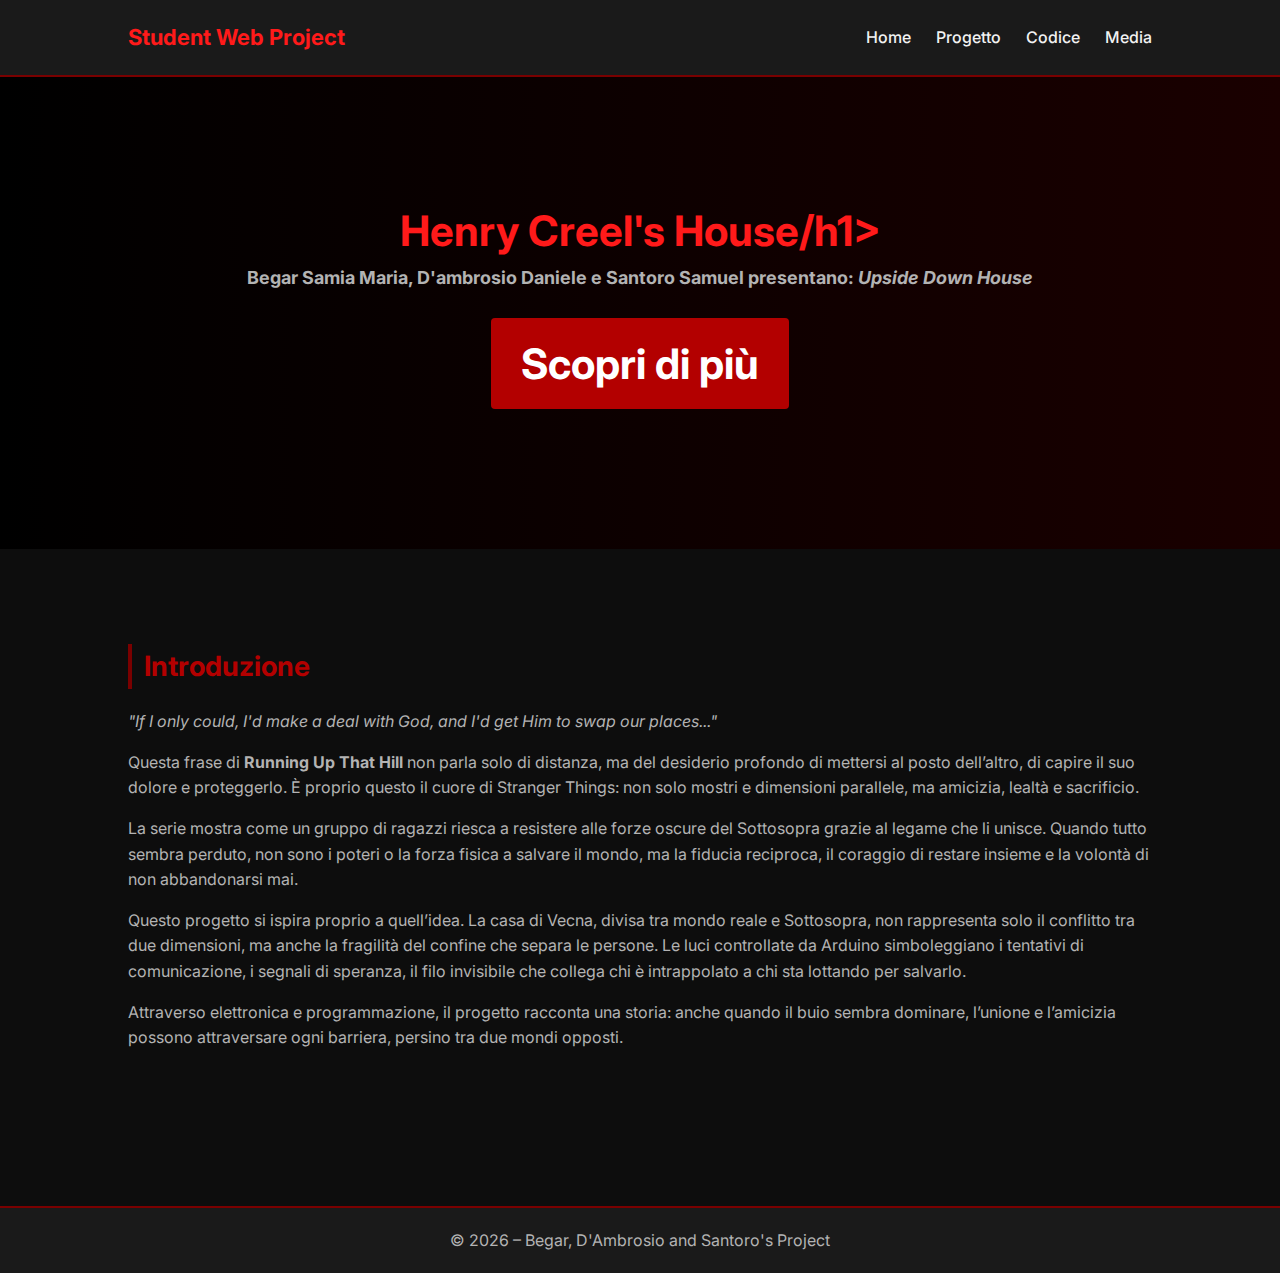
<file: index.html>
<!DOCTYPE html>
<html lang="it">
<head>
<meta charset="UTF-8">
<meta name="viewport" content="width=device-width, initial-scale=1.0">
<title>Home - Student Web Project</title>
<link rel="stylesheet" href="style.css">
<link href="https://fonts.googleapis.com/css2?family=Inter:wght@300;500;700&display=swap" rel="stylesheet">
</head>
<body>

<header class="navbar">
<div class="logo">Student Web Project</div>
<nav class="nav-links">
<a href="index.html">Home</a>
<a href="progetto.html">Progetto</a>
<a href="codice.html">Codice</a>
<a href="media.html">Media</a>
</nav>
</header>

<section class="hero">
<h1>Henry Creel's House/h1>
<p>Begar Samia Maria, D'ambrosio Daniele e Santoro Samuel presentano: <i> Upside Down House </i></p>
<a href="progetto.html" class="btn">Scopri di più</a>
</section>

<section class="section">
<p><h2>Introduzione</h2>

<p><em>"If I only could, I'd make a deal with God, and I'd get Him to swap our places..."</em></p>

<p>
Questa frase di <strong>Running Up That Hill</strong> non parla solo di distanza,
ma del desiderio profondo di mettersi al posto dell’altro,
di capire il suo dolore e proteggerlo.
È proprio questo il cuore di Stranger Things:
non solo mostri e dimensioni parallele,
ma amicizia, lealtà e sacrificio.
</p>

<p>
La serie mostra come un gruppo di ragazzi riesca a resistere
alle forze oscure del Sottosopra grazie al legame che li unisce.
Quando tutto sembra perduto,
non sono i poteri o la forza fisica a salvare il mondo,
ma la fiducia reciproca,
il coraggio di restare insieme
e la volontà di non abbandonarsi mai.
</p>

<p>
Questo progetto si ispira proprio a quell’idea.
La casa di Vecna, divisa tra mondo reale e Sottosopra,
non rappresenta solo il conflitto tra due dimensioni,
ma anche la fragilità del confine che separa le persone.
Le luci controllate da Arduino simboleggiano i tentativi di comunicazione,
i segnali di speranza,
il filo invisibile che collega chi è intrappolato
a chi sta lottando per salvarlo.
</p>

<p>
Attraverso elettronica e programmazione,
il progetto racconta una storia:
anche quando il buio sembra dominare,
l’unione e l’amicizia possono attraversare ogni barriera,
persino tra due mondi opposti.
</p></section>

<footer>
<p>© 2026 – Begar, D'Ambrosio and Santoro's Project</p>
</footer>

</body>
</html>
</file>
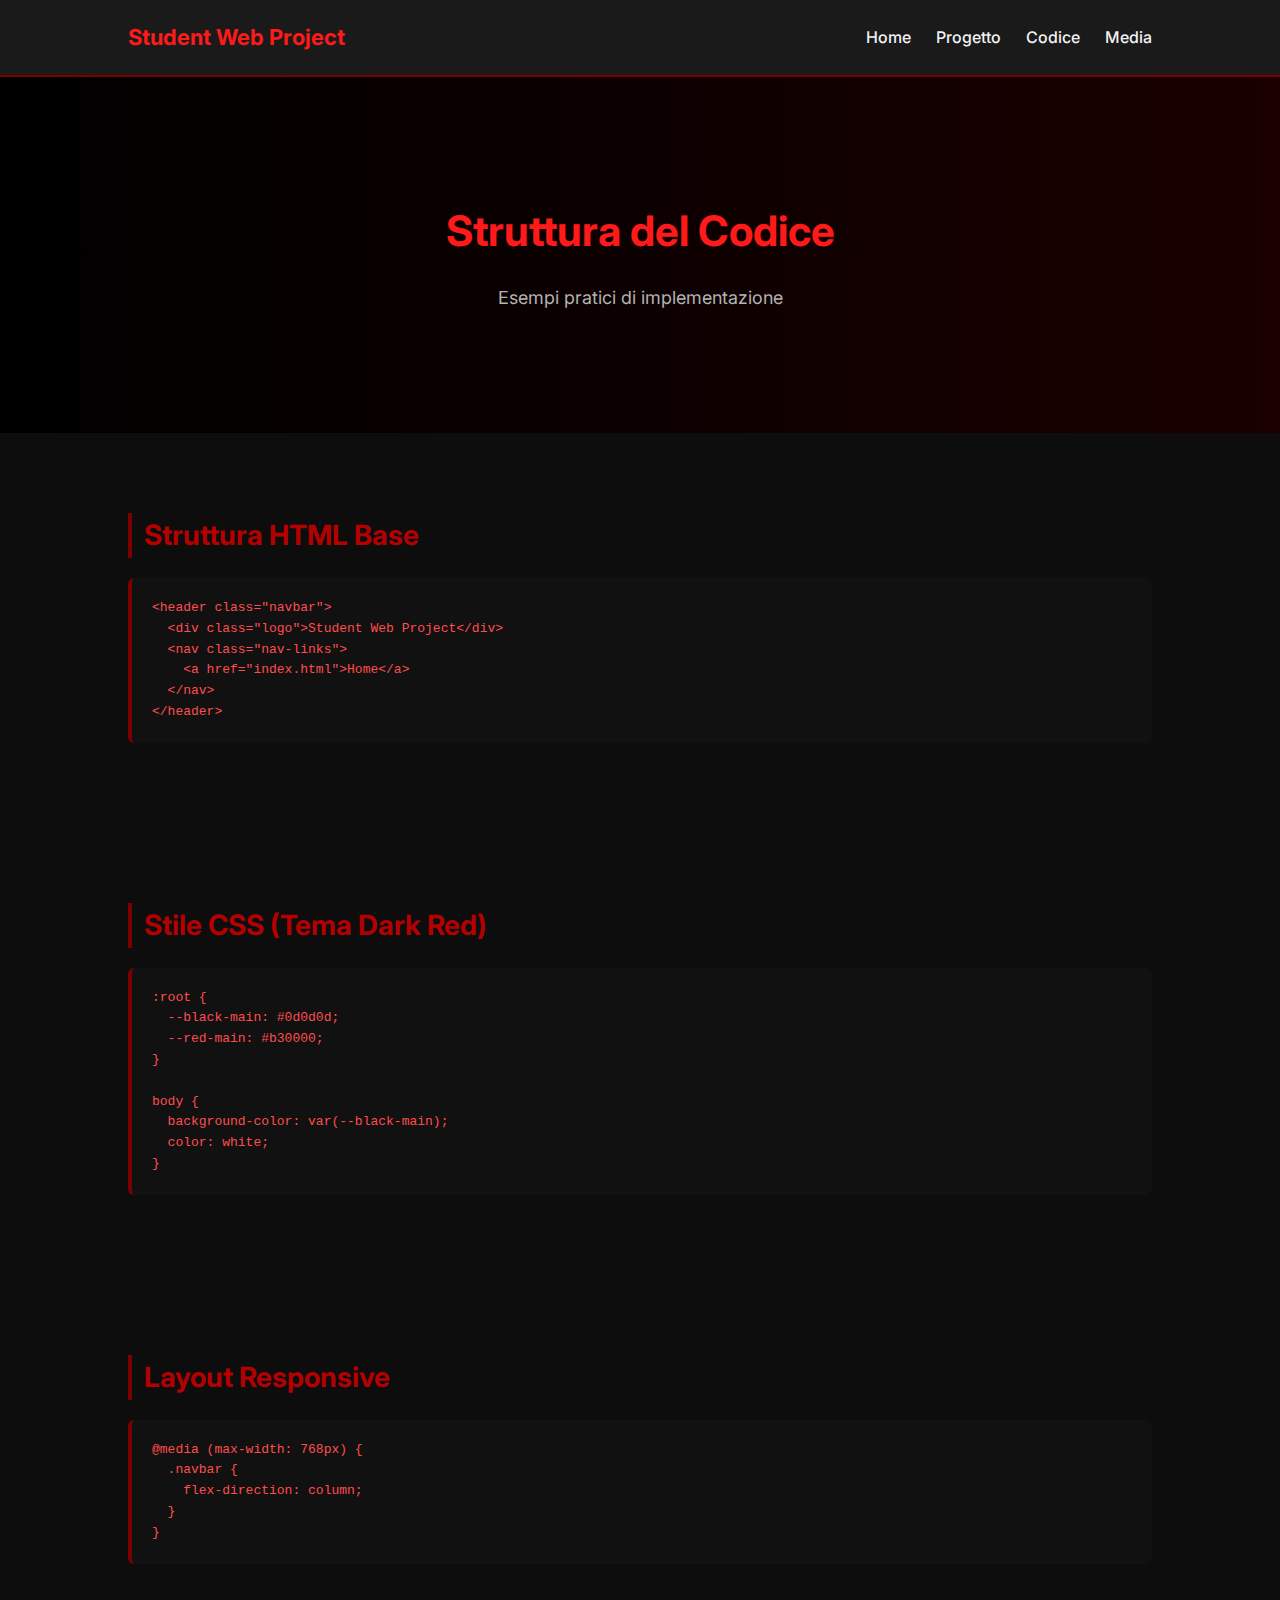
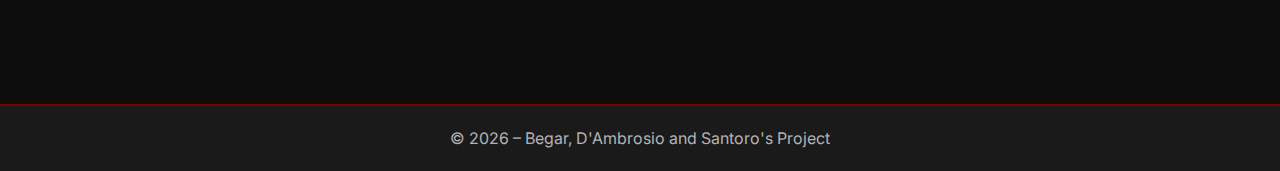
<file: codice.html>
<!DOCTYPE html>
<html lang="it">
<head>
<meta charset="UTF-8">
<meta name="viewport" content="width=device-width, initial-scale=1.0">
<title>Codice - Student Web Project</title>
<link rel="stylesheet" href="style.css">
<link href="https://fonts.googleapis.com/css2?family=Inter:wght@300;500;700&display=swap" rel="stylesheet">
</head>
<body>

<header class="navbar">
<div class="logo">Student Web Project</div>
<nav class="nav-links">
<a href="index.html">Home</a>
<a href="progetto.html">Progetto</a>
<a href="codice.html">Codice</a>
<a href="media.html">Media</a>
</nav>
</header>

<section class="hero">
<h1>Struttura del Codice</h1>
<p>Esempi pratici di implementazione</p>
</section>

<section class="section">
<h2>Struttura HTML Base</h2>
<div class="code-box">
<pre>
&lt;header class="navbar"&gt;
  &lt;div class="logo"&gt;Student Web Project&lt;/div&gt;
  &lt;nav class="nav-links"&gt;
    &lt;a href="index.html"&gt;Home&lt;/a&gt;
  &lt;/nav&gt;
&lt;/header&gt;
</pre>
</div>
</section>

<section class="section">
<h2>Stile CSS (Tema Dark Red)</h2>
<div class="code-box">
<pre>
:root {
  --black-main: #0d0d0d;
  --red-main: #b30000;
}

body {
  background-color: var(--black-main);
  color: white;
}
</pre>
</div>
</section>

<section class="section">
<h2>Layout Responsive</h2>
<div class="code-box">
<pre>
@media (max-width: 768px) {
  .navbar {
    flex-direction: column;
  }
}
</pre>
</div>
</section>

<footer>
<p>© 2026 – Begar, D'Ambrosio and Santoro's Project</p>
</footer>

</body>
</html>
</file>
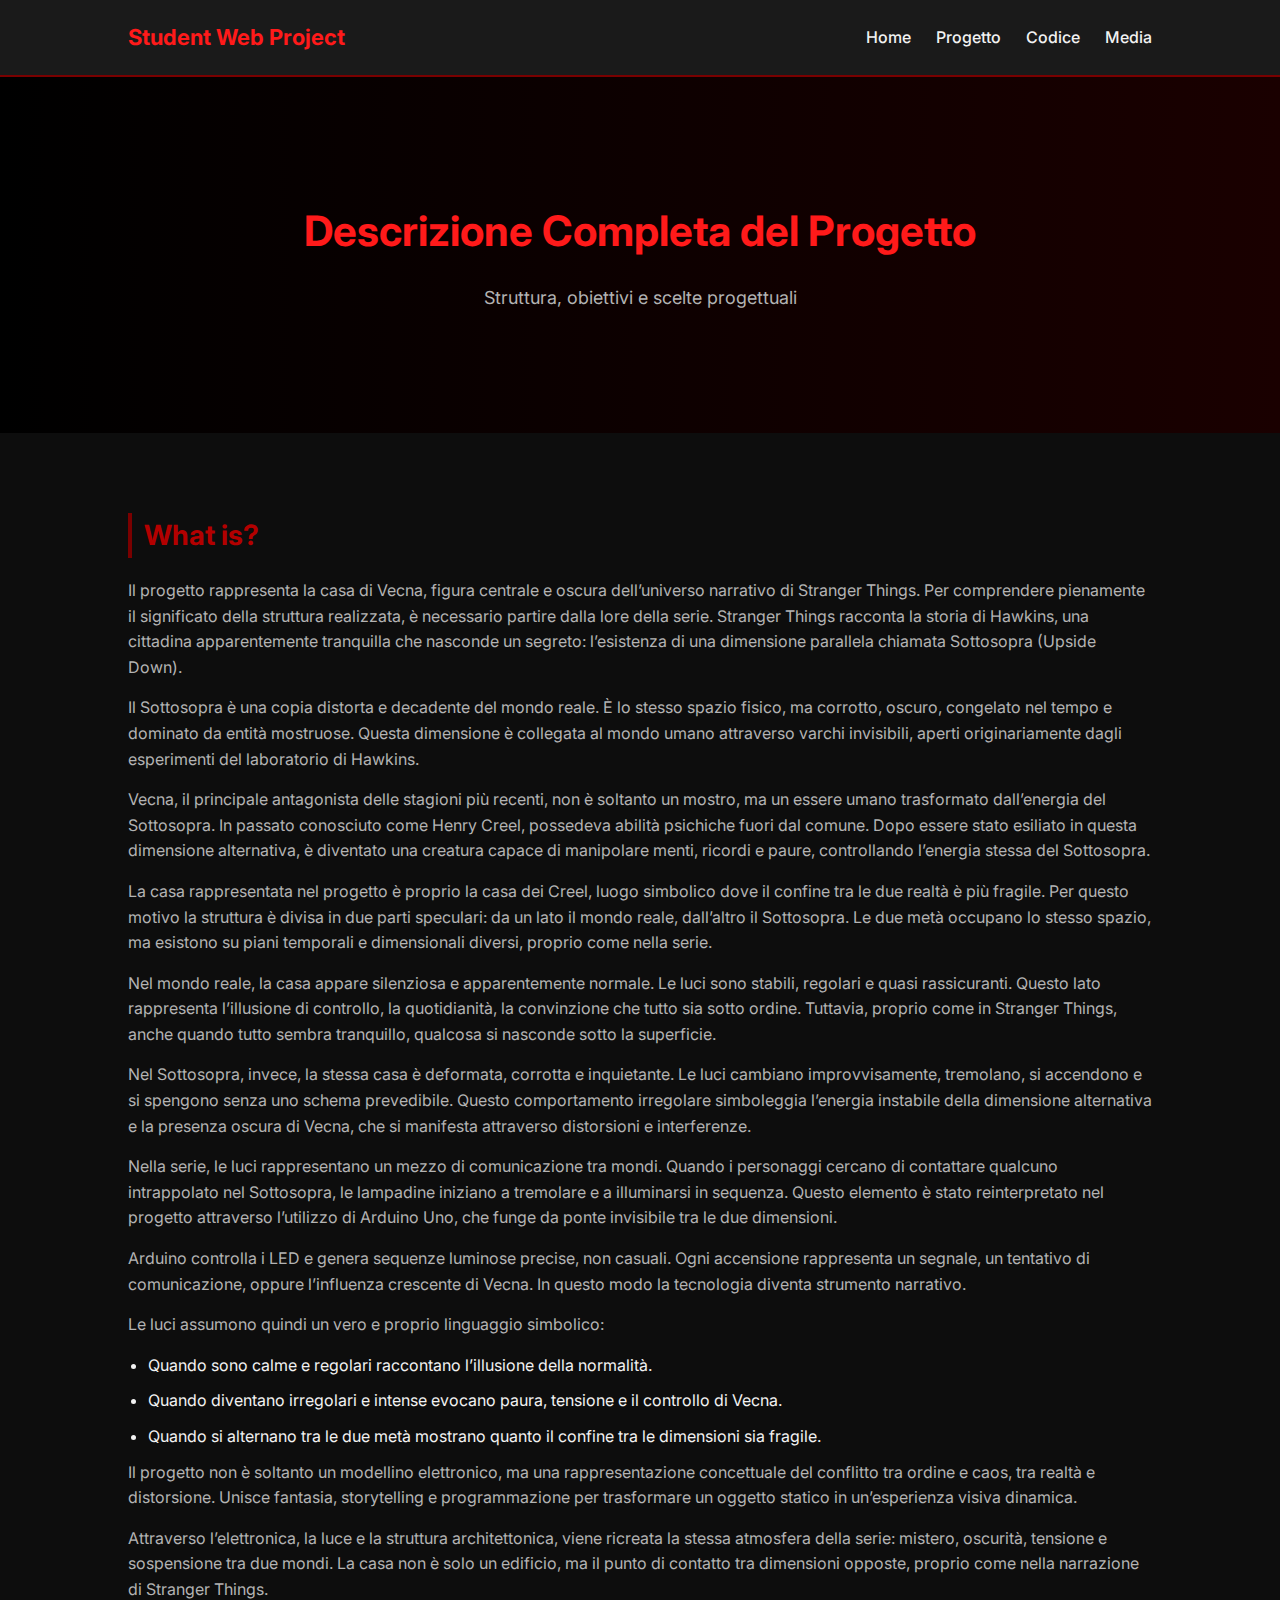
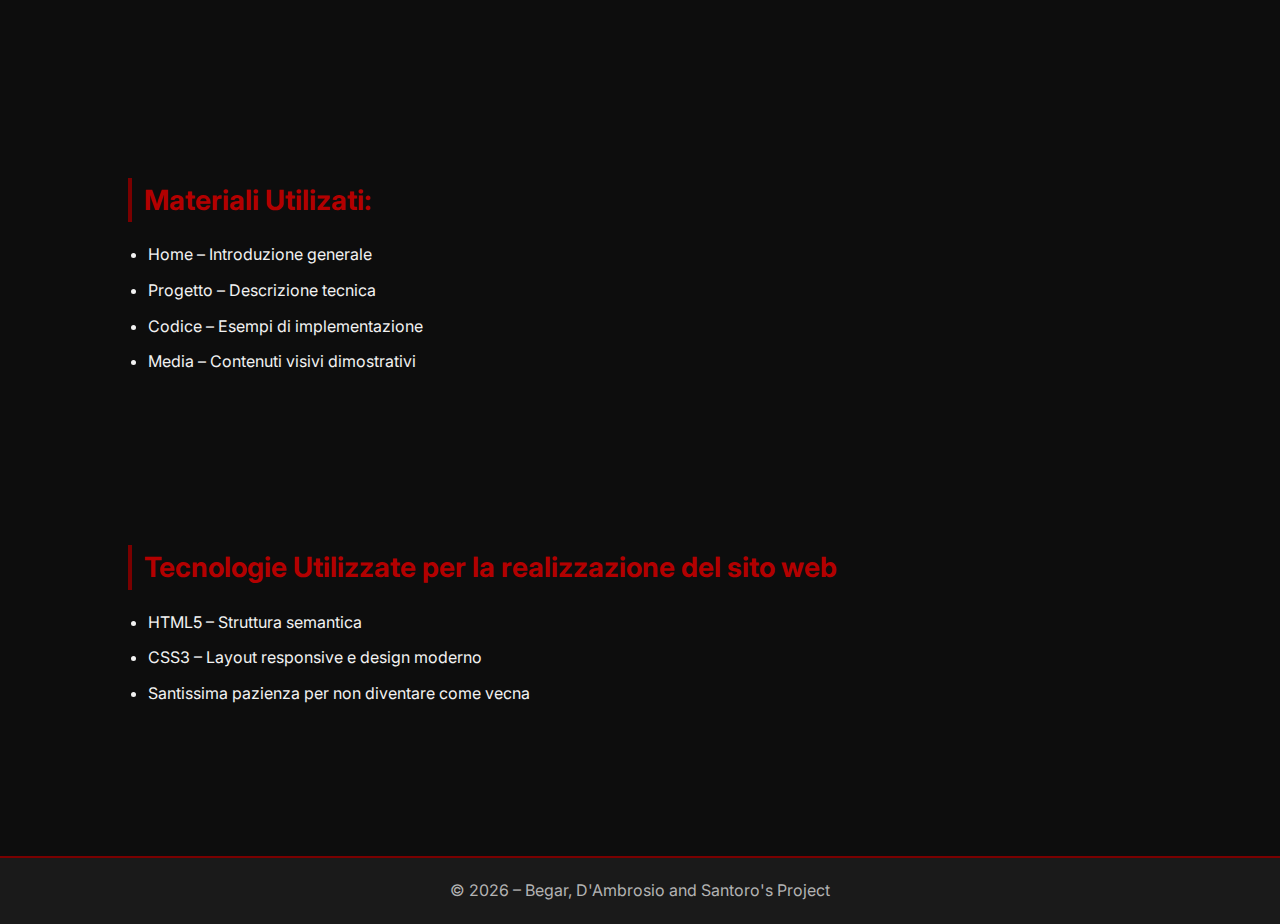
<file: progetto.html>
<!DOCTYPE html>
<html lang="it">
<head>
<meta charset="UTF-8">
<meta name="viewport" content="width=device-width, initial-scale=1.0">
<title>Progetto - Student Web Project</title>
<link rel="stylesheet" href="style.css">
<link href="https://fonts.googleapis.com/css2?family=Inter:wght@300;500;700&display=swap" rel="stylesheet">
</head>
<body>

<header class="navbar">
<div class="logo">Student Web Project</div>
<nav class="nav-links">
<a href="index.html">Home</a>
<a href="progetto.html">Progetto</a>
<a href="codice.html">Codice</a>
<a href="media.html">Media</a>
</nav>
</header>

<section class="hero">
<h1>Descrizione Completa del Progetto</h1>
<p>Struttura, obiettivi e scelte progettuali</p>
</section>

<section class="section">
<h2>What is?</h2>
<p>
<p>
Il progetto rappresenta la casa di Vecna, figura centrale e oscura dell’universo narrativo di Stranger Things.
Per comprendere pienamente il significato della struttura realizzata, è necessario partire dalla lore della serie.
Stranger Things racconta la storia di Hawkins, una cittadina apparentemente tranquilla che nasconde un segreto:
l’esistenza di una dimensione parallela chiamata Sottosopra (Upside Down).
</p>

<p>
Il Sottosopra è una copia distorta e decadente del mondo reale. È lo stesso spazio fisico,
ma corrotto, oscuro, congelato nel tempo e dominato da entità mostruose.
Questa dimensione è collegata al mondo umano attraverso varchi invisibili,
aperti originariamente dagli esperimenti del laboratorio di Hawkins.
</p>

<p>
Vecna, il principale antagonista delle stagioni più recenti,
non è soltanto un mostro, ma un essere umano trasformato dall’energia del Sottosopra.
In passato conosciuto come Henry Creel, possedeva abilità psichiche fuori dal comune.
Dopo essere stato esiliato in questa dimensione alternativa,
è diventato una creatura capace di manipolare menti, ricordi e paure,
controllando l’energia stessa del Sottosopra.
</p>

<p>
La casa rappresentata nel progetto è proprio la casa dei Creel,
luogo simbolico dove il confine tra le due realtà è più fragile.
Per questo motivo la struttura è divisa in due parti speculari:
da un lato il mondo reale, dall’altro il Sottosopra.
Le due metà occupano lo stesso spazio, ma esistono su piani temporali e dimensionali diversi,
proprio come nella serie.
</p>

<p>
Nel mondo reale, la casa appare silenziosa e apparentemente normale.
Le luci sono stabili, regolari e quasi rassicuranti.
Questo lato rappresenta l’illusione di controllo, la quotidianità,
la convinzione che tutto sia sotto ordine.
Tuttavia, proprio come in Stranger Things,
anche quando tutto sembra tranquillo, qualcosa si nasconde sotto la superficie.
</p>

<p>
Nel Sottosopra, invece, la stessa casa è deformata, corrotta e inquietante.
Le luci cambiano improvvisamente, tremolano,
si accendono e si spengono senza uno schema prevedibile.
Questo comportamento irregolare simboleggia l’energia instabile della dimensione alternativa
e la presenza oscura di Vecna,
che si manifesta attraverso distorsioni e interferenze.
</p>

<p>
Nella serie, le luci rappresentano un mezzo di comunicazione tra mondi.
Quando i personaggi cercano di contattare qualcuno intrappolato nel Sottosopra,
le lampadine iniziano a tremolare e a illuminarsi in sequenza.
Questo elemento è stato reinterpretato nel progetto
attraverso l’utilizzo di Arduino Uno,
che funge da ponte invisibile tra le due dimensioni.
</p>

<p>
Arduino controlla i LED e genera sequenze luminose precise,
non casuali.
Ogni accensione rappresenta un segnale,
un tentativo di comunicazione,
oppure l’influenza crescente di Vecna.
In questo modo la tecnologia diventa strumento narrativo.
</p>

<p>
Le luci assumono quindi un vero e proprio linguaggio simbolico:
</p>

<ul>
<li>Quando sono calme e regolari raccontano l’illusione della normalità.</li>
<li>Quando diventano irregolari e intense evocano paura, tensione e il controllo di Vecna.</li>
<li>Quando si alternano tra le due metà mostrano quanto il confine tra le dimensioni sia fragile.</li>
</ul>

<p>
Il progetto non è soltanto un modellino elettronico,
ma una rappresentazione concettuale del conflitto tra ordine e caos,
tra realtà e distorsione.
Unisce fantasia, storytelling e programmazione
per trasformare un oggetto statico in un’esperienza visiva dinamica.
</p>

<p>
Attraverso l’elettronica, la luce e la struttura architettonica,
viene ricreata la stessa atmosfera della serie:
mistero, oscurità, tensione e sospensione tra due mondi.
La casa non è solo un edificio,
ma il punto di contatto tra dimensioni opposte,
proprio come nella narrazione di Stranger Things.
</p>
</section>

<section class="section">
<h2>Materiali Utilizati: </h2>
<ul>
<li>Home – Introduzione generale</li>
<li>Progetto – Descrizione tecnica</li>
<li>Codice – Esempi di implementazione</li>
<li>Media – Contenuti visivi dimostrativi</li>
</ul>
</section>

<section class="section">
<h2>Tecnologie Utilizzate per la realizzazione del sito web</h2>
<ul>
<li>HTML5 – Struttura semantica</li>
<li>CSS3 – Layout responsive e design moderno</li>
<li>Santissima pazienza per non diventare come vecna</li>
</ul>
</section>

<footer>
<p>© 2026 – Begar, D'Ambrosio and Santoro's Project</p>
</footer>

</body>
</html>
</file>
<file: style.css>
* {
  margin: 0;
  padding: 0;
  box-sizing: border-box;
}


:root {
  --black-main: #0d0d0d;
  --black-light: #1a1a1a;
  --red-dark: #7a0000;
  --red-main: #b30000;
  --red-light: #ff1a1a;
  --text-light: #f2f2f2;
  --text-gray: #b3b3b3;
}


body {
  font-family: 'Inter', sans-serif;
  background-color: var(--black-main);
  color: var(--text-light);
  line-height: 1.6;
}


.navbar {
  background-color: var(--black-light);
  display: flex;
  justify-content: space-between;
  align-items: center;
  padding: 20px 10%;
  border-bottom: 2px solid var(--red-dark);
}

.logo {
  font-size: 22px;
  font-weight: 700;
  color: var(--red-light);
}

/* MENU */
.nav-links {
  display: flex;
}

.nav-links a {
  text-decoration: none;
  color: var(--text-light);
  margin-left: 25px;
  font-weight: 500;
  transition: 0.3s;
}

.nav-links a:hover {
  color: var(--red-light);
}


.hero {
  text-align: center;
  padding: 120px 20px;
  background: linear-gradient(to right, #000000, #1a0000);
}

.hero h1 {
  font-size: 42px;
  margin-bottom: 20px;
  color: var(--red-light);
}

.hero p {
  color: var(--text-gray);
  font-size: 18px;
}


.section {
  padding: 80px 10%;
}

.section h2 {
  color: var(--red-main);
  margin-bottom: 20px;
  font-size: 28px;
  border-left: 4px solid var(--red-dark);
  padding-left: 12px;
}

.section p {
  margin-bottom: 15px;
  color: var(--text-gray);
}

.section ul,
.section ol {
  margin-left: 20px;
  margin-top: 10px;
}

.section li {
  margin-bottom: 10px;
}


.btn {
  display: inline-block;
  margin-top: 25px;
  padding: 12px 30px;
  background-color: var(--red-main);
  color: white;
  text-decoration: none;
  border-radius: 4px;
  transition: 0.3s;
}

.btn:hover {
  background-color: var(--red-light);
}


.code-box {
  background-color: #111;
  padding: 20px;
  border-left: 4px solid var(--red-dark);
  border-radius: 6px;
  overflow-x: auto;
  margin-top: 20px;
  font-family: monospace;
  color: #ff4d4d;
}


.media-grid {
  display: grid;
  grid-template-columns: repeat(auto-fit, minmax(250px, 1fr));
  gap: 25px;
  margin-top: 40px;
}

.media-grid img {
  width: 100%;
  border-radius: 10px;
  border: 2px solid var(--red-dark);
  transition: 0.3s;
}

.media-grid img:hover {
  transform: scale(1.05);
  border-color: var(--red-light);
}


footer {
  background-color: var(--black-light);
  text-align: center;
  padding: 20px;
  border-top: 2px solid var(--red-dark);
  color: var(--text-gray);
  margin-top: 60px;
}


@media (max-width: 768px) {

  .navbar {
    flex-direction: column;
  }

  .nav-links {
    flex-direction: column;
    margin-top: 15px;
  }

  .nav-links a {
    margin: 10px 0;
  }

  .hero h1 {
    font-size: 30px;
  }

  .section {
    padding: 50px 5%;
  }
}
</file>
